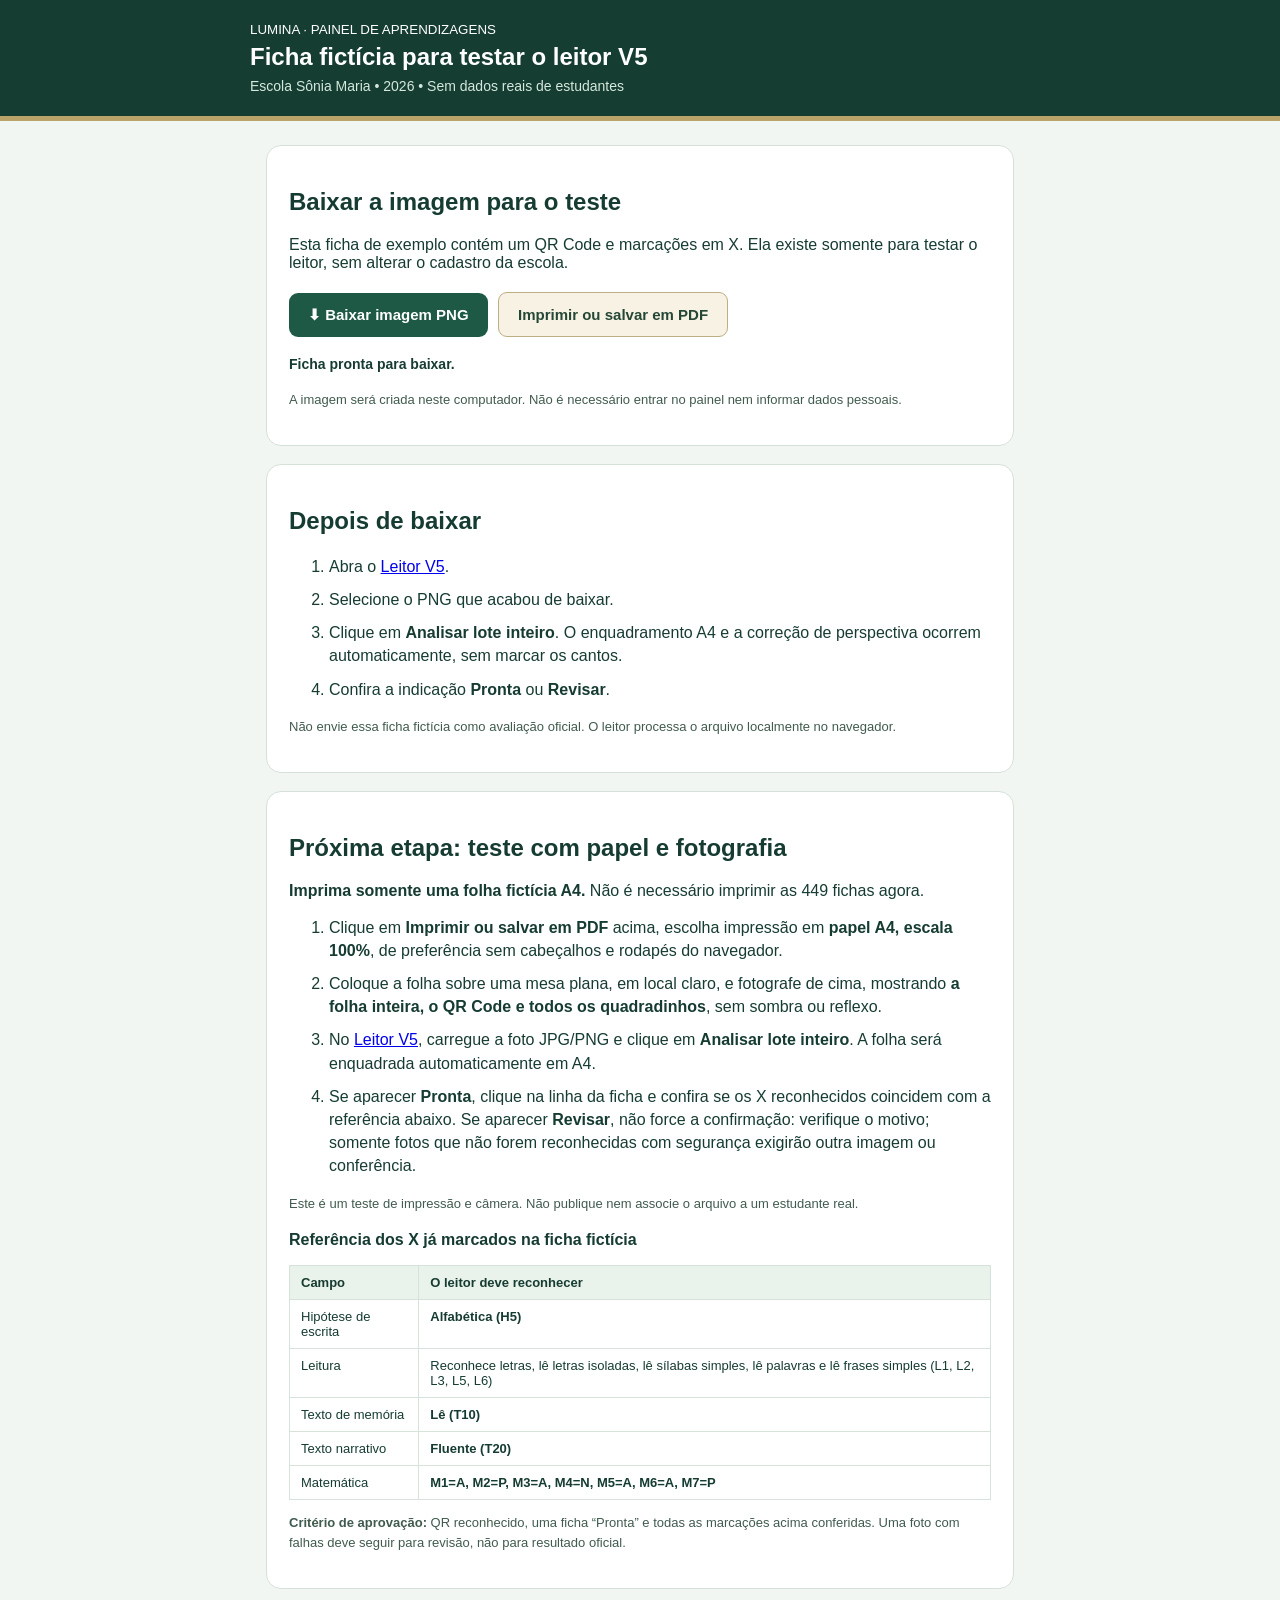
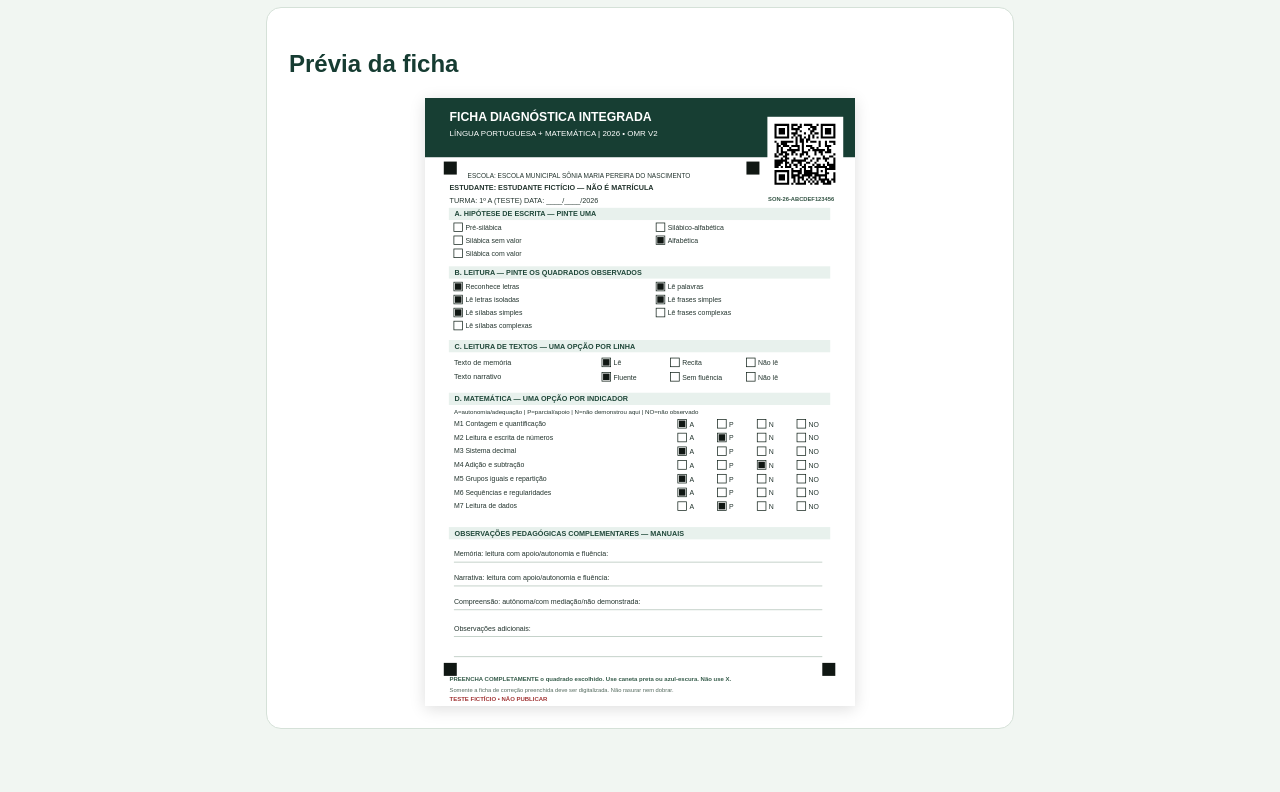
<file: teste-ficha-qr-x.html>
<!doctype html>
<html lang="pt-BR">
<head>
<meta charset="utf-8">
<meta name="viewport" content="width=device-width, initial-scale=1">
<meta name="robots" content="noindex,nofollow">
<meta name="referrer" content="no-referrer">
<title>Lumina | Ficha fictícia para testar o leitor V5</title>
<style>
:root{font-family:Arial,Helvetica,sans-serif;color:#163c32;background:#f1f6f2}
*{box-sizing:border-box}body{margin:0}
header{background:#153d32;color:white;border-bottom:5px solid #b9a369;padding:20px 20px 22px}
header div,main{max-width:780px;margin:auto}
header h1{font-size:24px;margin:5px 0 7px}header p{font-size:14px;margin:0;color:#d5e8dd}
main{padding:24px 16px 45px}
.card{background:white;border:1px solid #d5e1d8;border-radius:15px;padding:22px;margin-bottom:18px}
button,.button{display:inline-block;background:#1e5946;color:white;border:0;border-radius:9px;padding:13px 19px;font-size:15px;font-weight:700;text-decoration:none;cursor:pointer;margin:4px 6px 5px 0}
.secondary{background:#f7f2e4;color:#254736;border:1px solid #bdae83}
.hint{font-size:13px;line-height:1.55;color:#415b4e}
li{margin:10px 0;line-height:1.45}
#preview{max-width:430px;margin:16px auto 0;background:#fff;box-shadow:0 3px 15px #0002}
#preview svg{width:100%;height:auto;display:block}
#message{min-height:20px;font-size:14px;font-weight:600}
.expected{width:100%;border-collapse:collapse;font-size:13px;margin:12px 0}.expected td,.expected th{border:1px solid #d7e2da;padding:9px 11px;text-align:left;vertical-align:top}.expected th{background:#eaf3eb}.card h3{margin-top:17px;font-size:16px}
@media(max-width:520px){button,.button{display:block;width:100%;text-align:center}}
</style>
<script src="qrcode-generator.js" defer></script>
<script src="fichas-personalizadas.js?v=20261108-teste-v4" defer></script>
</head>
<body>
<header><div><small>LUMINA · PAINEL DE APRENDIZAGENS</small><h1>Ficha fictícia para testar o leitor V5</h1><p>Escola Sônia Maria • 2026 • Sem dados reais de estudantes</p></div></header>
<main>
<section class="card">
<h2>Baixar a imagem para o teste</h2>
<p>Esta ficha de exemplo contém um QR Code e marcações em X. Ela existe somente para testar o leitor, sem alterar o cadastro da escola.</p>
<button type="button" id="download">⬇ Baixar imagem PNG</button>
<button type="button" class="secondary" id="pdf">Imprimir ou salvar em PDF</button>
<p id="message" role="status" aria-live="polite"></p>
<p class="hint">A imagem será criada neste computador. Não é necessário entrar no painel nem informar dados pessoais.</p>
</section>
<section class="card">
<h2>Depois de baixar</h2>
<ol>
<li>Abra o <a href="leitor-v5.html?v=20261109-digitalizacao-drive-v13" target="_blank" rel="noopener">Leitor V5</a>.</li>
<li>Selecione o PNG que acabou de baixar.</li>
<li>Clique em <strong>Analisar lote inteiro</strong>. O enquadramento A4 e a correção de perspectiva ocorrem automaticamente, sem marcar os cantos.</li>
<li>Confira a indicação <strong>Pronta</strong> ou <strong>Revisar</strong>.</li>
</ol>
<p class="hint">Não envie essa ficha fictícia como avaliação oficial. O leitor processa o arquivo localmente no navegador.</p>
</section>
<section class="card" id="piloto-fisico">
<h2>Próxima etapa: teste com papel e fotografia</h2>
<p><strong>Imprima somente uma folha fictícia A4.</strong> Não é necessário imprimir as 449 fichas agora.</p>
<ol>
<li>Clique em <strong>Imprimir ou salvar em PDF</strong> acima, escolha impressão em <strong>papel A4, escala 100%</strong>, de preferência sem cabeçalhos e rodapés do navegador.</li>
<li>Coloque a folha sobre uma mesa plana, em local claro, e fotografe de cima, mostrando <strong>a folha inteira, o QR Code e todos os quadradinhos</strong>, sem sombra ou reflexo.</li>
<li>No <a href="leitor-v5.html?v=20261109-digitalizacao-drive-v13" target="_blank" rel="noopener">Leitor V5</a>, carregue a foto JPG/PNG e clique em <strong>Analisar lote inteiro</strong>. A folha será enquadrada automaticamente em A4.</li>
<li>Se aparecer <strong>Pronta</strong>, clique na linha da ficha e confira se os X reconhecidos coincidem com a referência abaixo. Se aparecer <strong>Revisar</strong>, não force a confirmação: verifique o motivo; somente fotos que não forem reconhecidas com segurança exigirão outra imagem ou conferência.</li>
</ol>
<p class="hint">Este é um teste de impressão e câmera. Não publique nem associe o arquivo a um estudante real.</p>
<h3>Referência dos X já marcados na ficha fictícia</h3>
<table class="expected" aria-label="Referência das marcações esperadas no teste físico">
<thead><tr><th>Campo</th><th>O leitor deve reconhecer</th></tr></thead>
<tbody>
<tr><td>Hipótese de escrita</td><td><strong>Alfabética (H5)</strong></td></tr>
<tr><td>Leitura</td><td>Reconhece letras, lê letras isoladas, lê sílabas simples, lê palavras e lê frases simples (L1, L2, L3, L5, L6)</td></tr>
<tr><td>Texto de memória</td><td><strong>Lê (T10)</strong></td></tr>
<tr><td>Texto narrativo</td><td><strong>Fluente (T20)</strong></td></tr>
<tr><td>Matemática</td><td><strong>M1=A, M2=P, M3=A, M4=N, M5=A, M6=A, M7=P</strong></td></tr>
</tbody>
</table>
<p class="hint"><strong>Critério de aprovação:</strong> QR reconhecido, uma ficha “Pronta” e todas as marcações acima conferidas. Uma foto com falhas deve seguir para revisão, não para resultado oficial.</p>
</section>
<section class="card">
<h2>Prévia da ficha</h2>
<div id="preview"></div>
</section>
</main>
<script>
'use strict';
window.addEventListener('load',()=>{
 const msg=document.getElementById('message');
 const preview=document.getElementById('preview');
 const button=document.getElementById('download');
 const pdf=document.getElementById('pdf');
 let svg=null;
 try{
   if(typeof window.LuminaFichas?.testFixtureMarkup!=='function')throw new Error('O gerador de ficha não carregou.');
   const holder=document.createElement('div');
   holder.innerHTML=window.LuminaFichas.testFixtureMarkup();
   svg=holder.querySelector('svg');
   if(!svg)throw new Error('Não foi possível montar a ficha de teste.');
   preview.appendChild(svg.cloneNode(true));
   msg.textContent='Ficha pronta para baixar.';
 }catch(e){
   button.disabled=true;pdf.disabled=true;
   msg.textContent='Não foi possível carregar a ficha. Atualize a página e tente novamente.';
 }
 button.addEventListener('click',async()=>{
   if(!svg)return;
   button.disabled=true;
   msg.textContent='Preparando PNG...';
   let tempUrl=null;
   try{
      const copy=svg.cloneNode(true);
      copy.setAttribute('xmlns','http://www.w3.org/2000/svg');
      copy.setAttribute('width','1191');
      copy.setAttribute('height','1684');
      const text=new XMLSerializer().serializeToString(copy);
      tempUrl=URL.createObjectURL(new Blob([text],{type:'image/svg+xml;charset=utf-8'}));
      const im=new Image();
      await new Promise((resolve,reject)=>{im.onload=resolve;im.onerror=reject;im.src=tempUrl;});
      const canvas=document.createElement('canvas');canvas.width=1191;canvas.height=1684;
      const context=canvas.getContext('2d');context.fillStyle='#ffffff';context.fillRect(0,0,canvas.width,canvas.height);
      context.drawImage(im,0,0,canvas.width,canvas.height);
      const png=await new Promise((resolve,reject)=>canvas.toBlob(blob=>blob?resolve(blob):reject(new Error('PNG não gerado.')),'image/png'));
      const pngUrl=URL.createObjectURL(png);
      const link=document.createElement('a');link.href=pngUrl;link.download='LUMINA_FICHA_FICTICIA_PARA_TESTE.png';
      document.body.appendChild(link);link.click();link.remove();
      msg.textContent='Imagem PNG preparada. Confira a pasta Downloads e abra o leitor V5.';
      setTimeout(()=>URL.revokeObjectURL(pngUrl),30000);
   }catch(e){msg.textContent='Não foi possível baixar nesta tentativa. Use a opção PDF ou outro navegador.';}
   finally{if(tempUrl)URL.revokeObjectURL(tempUrl);button.disabled=false;}
 });
 pdf.addEventListener('click',()=>{
   try{window.LuminaFichas.printTestSheet();msg.textContent='Ficha aberta para salvar em PDF.'}
   catch(e){msg.textContent='Ative pop-ups para abrir a ficha em PDF.'}
 });
});
</script>
</body></html>
</file>
